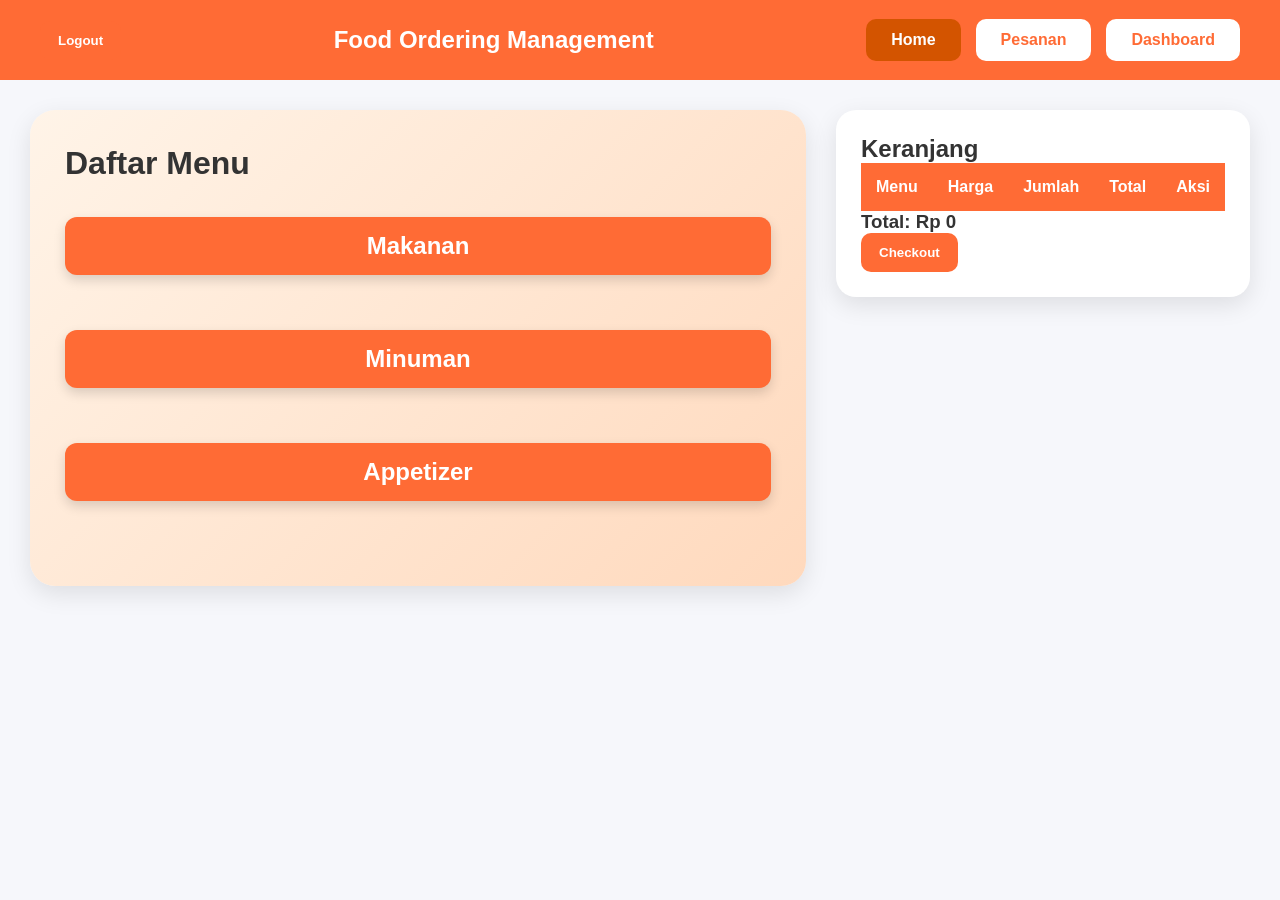
<file: frontend/index.html>
<!DOCTYPE html>
<html>

<head>

<title>Food Ordering</title>

<link rel="stylesheet" href="css/style.css">

</head>


<body>
<script>



</script>

<header>
    <button onclick="logout()">
    Logout
    </button>

<div class="logo">
Food Ordering Management
</div>


<div class="nav">

<a href="index.html" class="nav-button active">
Home
</a>

<a href="orders.html" class="nav-button">
Pesanan
</a>

<a href="dashboard.html" class="nav-button">
Dashboard
</a>

</div>

</header>



<div class="content">


<div class="menu-section">


<h1>
Daftar Menu
</h1>


<h2>
Makanan
</h2>

<div id="makananMenu" class="menu-grid"></div>



<h2>
Minuman
</h2>

<div id="minumanMenu" class="menu-grid"></div>



<h2>
Appetizer
</h2>

<div id="appetizerMenu" class="menu-grid"></div>


</div>




<div class="cart-section">


<h2>
Keranjang
</h2>


<table>

<thead>

<tr>

<th>Menu</th>
<th>Harga</th>
<th>Jumlah</th>
<th>Total</th>
<th>Aksi</th>

</tr>

</thead>


<tbody id="cartData">

</tbody>


</table>


<h3>

Total:

<span id="cartTotal">
Rp 0
</span>

</h3>



<button onclick="checkout()">

Checkout

</button>



</div>


</div>

<script>
function logout() {
    localStorage.removeItem("user");
    window.location.href = "login.html";
}
</script>

<script src="js/app_cart.js"></script>



<script src="js/app_cart.js"></script>


</body>

</html>
</file>
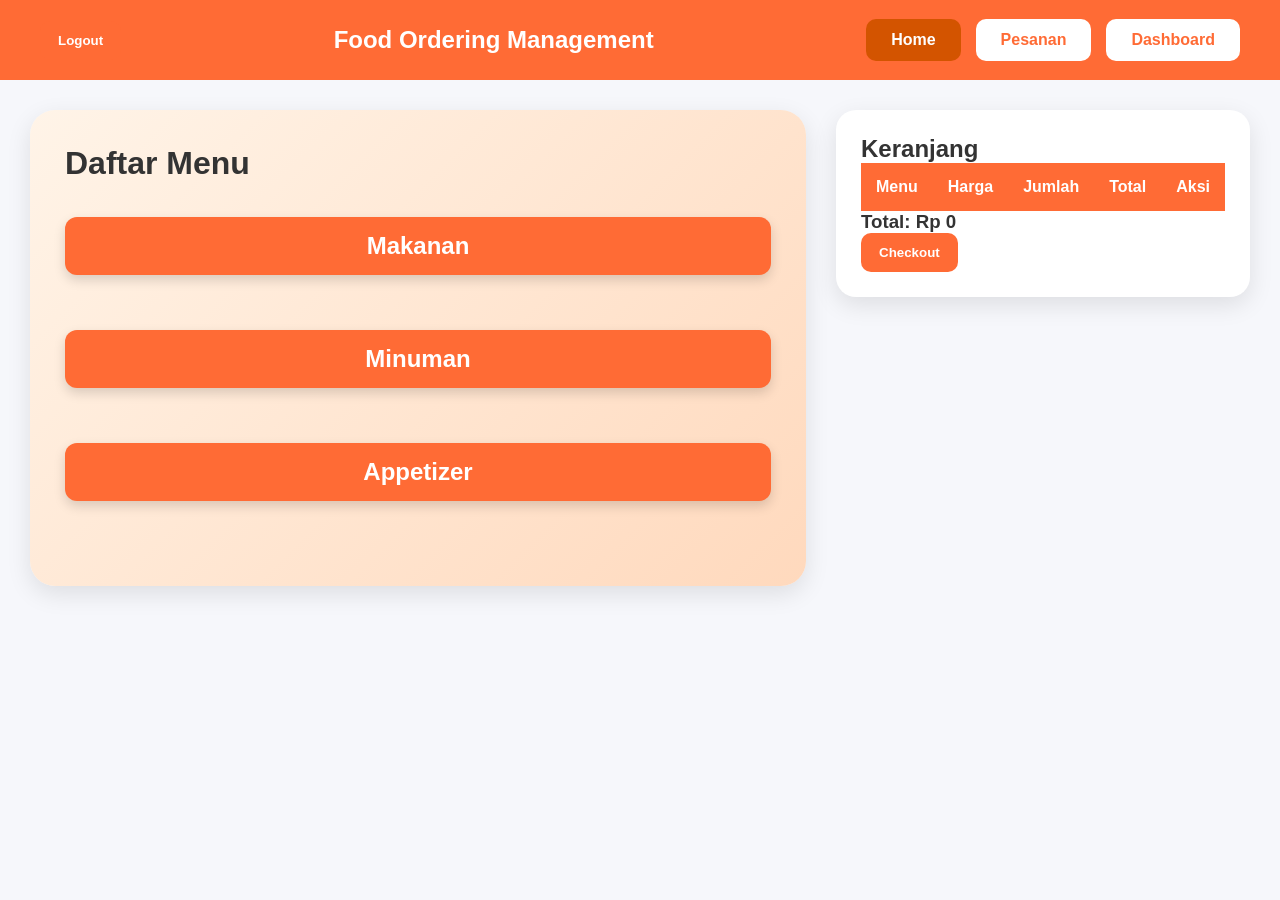
<file: frontend/dashboard.html>
<!DOCTYPE html>
<html>

<head>

<meta charset="UTF-8">

<title>Dashboard Admin</title>

<link rel="stylesheet" href="css/style.css">

</head>


<body>
<script>

const data = JSON.parse(localStorage.getItem("user"));

if (!data || data.user.role !== "manager") {

    alert("Akses hanya untuk Manager");

    window.location.href = "index.html";

}

</script>
<header>
    <button onclick="logout()">
    Logout
    </button>
    
    <div class="logo">
        Food Ordering Management
    </div>


    <div class="nav">

        <a href="index.html" class="nav-button">
            Menu
        </a>


        <a href="orders.html" class="nav-button">
            Pesanan
        </a>


        <a href="dashboard.html" class="nav-button active">
            Dashboard
        </a>

    </div>

</header>


<div class="dashboard-container">


    <h1>
        Dashboard Admin
    </h1>



    <div class="card-container">


        <div class="dashboard-card">

            <h3>
                Total Pesanan
            </h3>

            <p id="jumlahOrder">
                0
            </p>

        </div>




        <div class="dashboard-card">

            <h3>
                Total Pendapatan
            </h3>

            <p id="pendapatan">
                Rp 0
            </p>

        </div>




        <div class="dashboard-card">

            <h3>
                Pesanan Pending
            </h3>

            <p id="pending">
                0
            </p>

        </div>


    </div>




    <div class="dashboard-table">


        <h2>
            Data Pesanan
        </h2>



        <table>


            <thead>

                <tr>

                    <th>ID Order</th>

                    <th>Makanan</th>

                    <th>Total</th>

                    <th>Status</th>

                </tr>


            </thead>



            <tbody id="dashboardData">


            </tbody>



        </table>



    </div>

    <!-- RIWAYAT PENJUALAN -->

<div class="dashboard-table">


    <h2>
        Riwayat Penjualan
    </h2>



    <table>


        <thead>

            <tr>

                <th>
                    Tanggal
                </th>


                <th>
                    Jumlah Order
                </th>


                <th>
                    Pendapatan
                </th>

            </tr>


        </thead>



        <tbody id="historySales">


        </tbody>



    </table>



</div>

<!-- KELOLA MENU MANAGER -->
    <div class="dashboard-table menu-manager">


        <h2>
            Kelola Menu
        </h2>


        <div class="add-menu">


            <input 
            type="text" 
            id="namaMenu" 
            placeholder="Nama Menu">


            <input 
            type="number" 
            id="hargaMenu" 
            placeholder="Harga">


            <select id="kategoriMenu">

                <option value="Makanan">
                    Makanan
                </option>

                <option value="Minuman">
                    Minuman
                </option>

                <option value="Appetizer">
                    Appetizer
                </option>

            </select>


            <button onclick="tambahMenu()">
                Tambah Menu
            </button>


        </div>



        <table>


            <thead>

                <tr>

                    <th>Nama Menu</th>

                    <th>Harga</th>

                    <th>Kategori</th>

                    <th>Aksi</th>

                </tr>


            </thead>


            <tbody id="menuManager">


            </tbody>


        </table>


    </div>



</div>





<script src="./js/dashboard.js"></script>


</body>


</html>
</file>
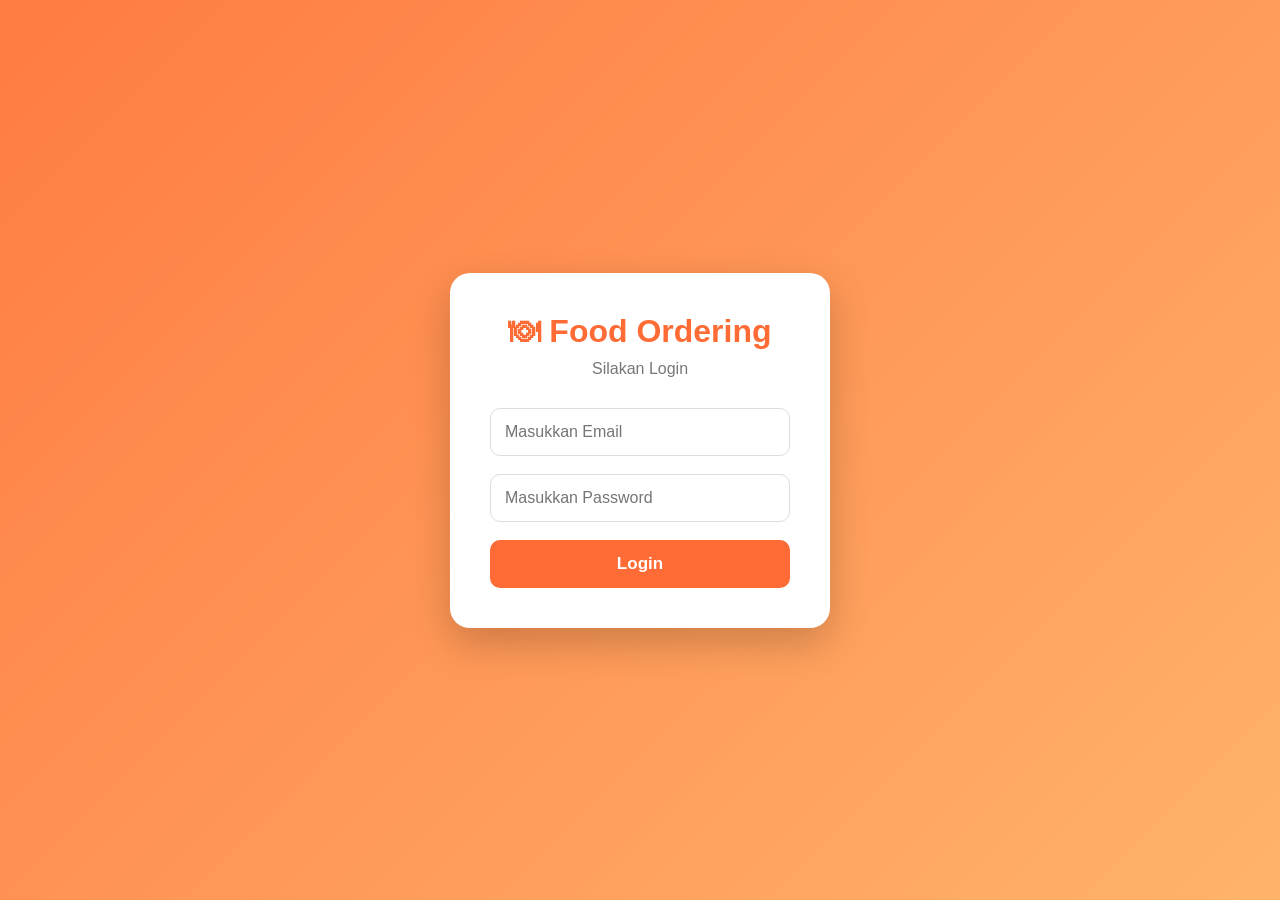
<file: frontend/login.html>
<!DOCTYPE html>
<html lang="id">

<head>

<meta charset="UTF-8">

<meta name="viewport" content="width=device-width, initial-scale=1.0">

<title>Login - Food Ordering</title>

<link rel="stylesheet" href="css/style.css">

<style>

body{

    margin:0;

    height:100vh;

    display:flex;

    justify-content:center;

    align-items:center;

    background:linear-gradient(135deg,#ff7b42,#ffb36a);

    font-family:Segoe UI;

}

.login-box{

    width:380px;

    background:white;

    padding:40px;

    border-radius:20px;

    box-shadow:0 15px 40px rgba(0,0,0,.2);

}

.login-box h1{

    text-align:center;

    color:#ff6b35;

    margin-bottom:10px;

}

.login-box p{

    text-align:center;

    color:#777;

    margin-bottom:30px;

}

.login-box input{

    width:100%;

    padding:14px;

    margin-bottom:18px;

    border:1px solid #ddd;

    border-radius:10px;

    font-size:16px;

    box-sizing:border-box;

}

.login-box button{

    width:100%;

    padding:14px;

    border:none;

    border-radius:10px;

    background:#ff6b35;

    color:white;

    font-size:17px;

    cursor:pointer;

}

.login-box button:hover{

    background:#d35400;

}

</style>

</head>

<body>

<div class="login-box">

<h1>🍽 Food Ordering</h1>

<p>Silakan Login</p>

<input
type="email"
id="email"
placeholder="Masukkan Email">

<input
type="password"
id="password"
placeholder="Masukkan Password">

<button onclick="login()">

Login

</button>

</div>

<script src="js/login.js"></script>

</body>

</html>
</file>
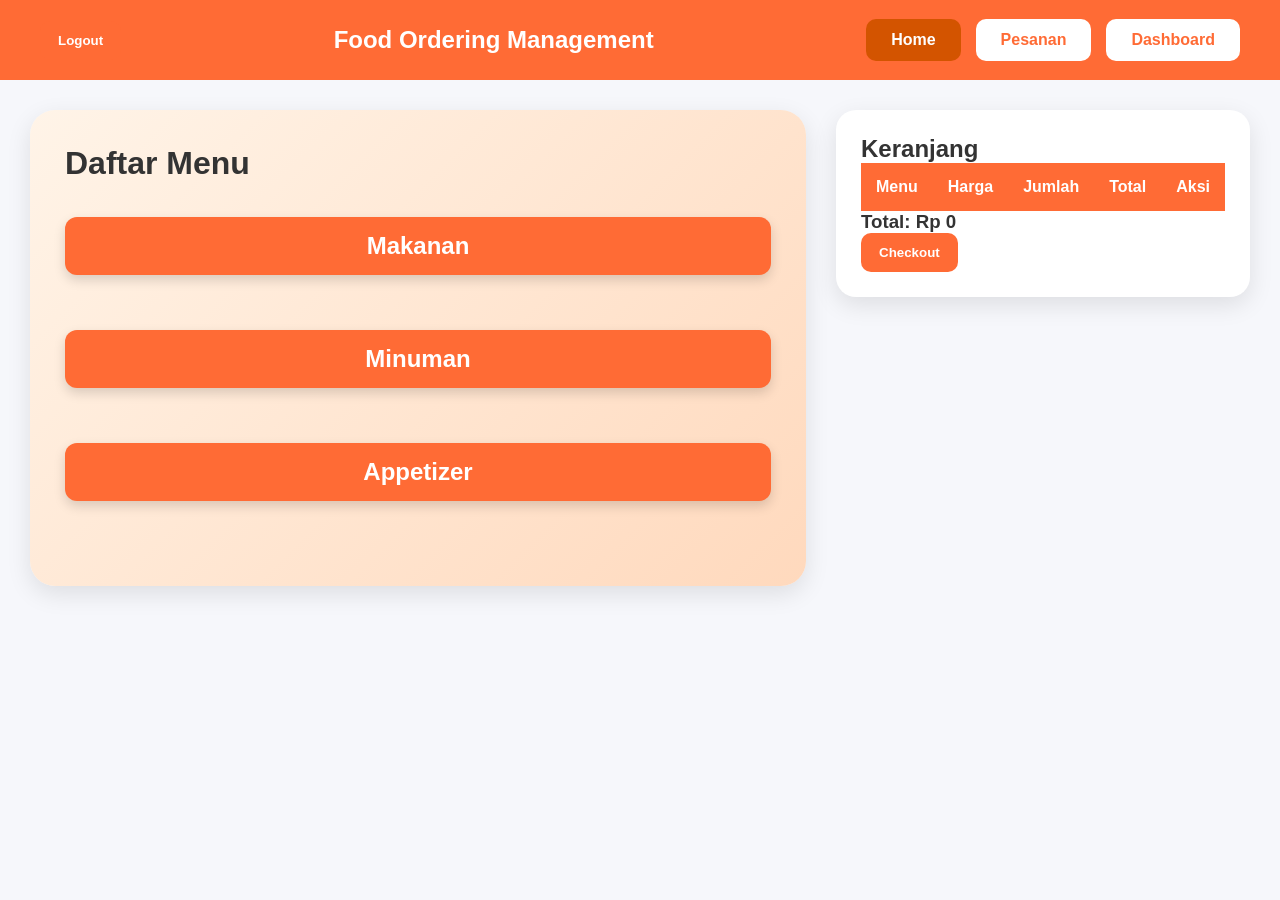
<file: frontend/orders.html>
<!DOCTYPE html>
<html>

<head>

<title>Pesanan</title>

<link rel="stylesheet" href="css/style.css">

</head>


<body>
<script>

const data = JSON.parse(localStorage.getItem("user"));

if (!data || data.user.role !== "manager") {

    alert("Akses hanya untuk Manager");

    window.location.href = "index.html";

}

</script>
<header>
    
<button onclick="logout()">
    Logout
</button>

<div class="logo">
Food Ordering Management
</div>


<div class="nav">

<a href="index.html" class="nav-button">
Home
</a>


<a href="orders.html" class="nav-button active">
Pesanan
</a>


<a href="dashboard.html" class="nav-button">
Dashboard
</a>

</div>


</header>




<div class="dashboard-container">


<h1>
Daftar Pesanan
</h1>



<table>


<thead>

<tr>

<th>ID</th>

<th>Menu</th>

<th>Total</th>

<th>Status</th>

<th>Aksi</th>

</tr>

</thead>


<tbody id="orderData">


</tbody>



</table>



</div>




<script src="js/orders.js"></script>


</body>

</html>
</file>
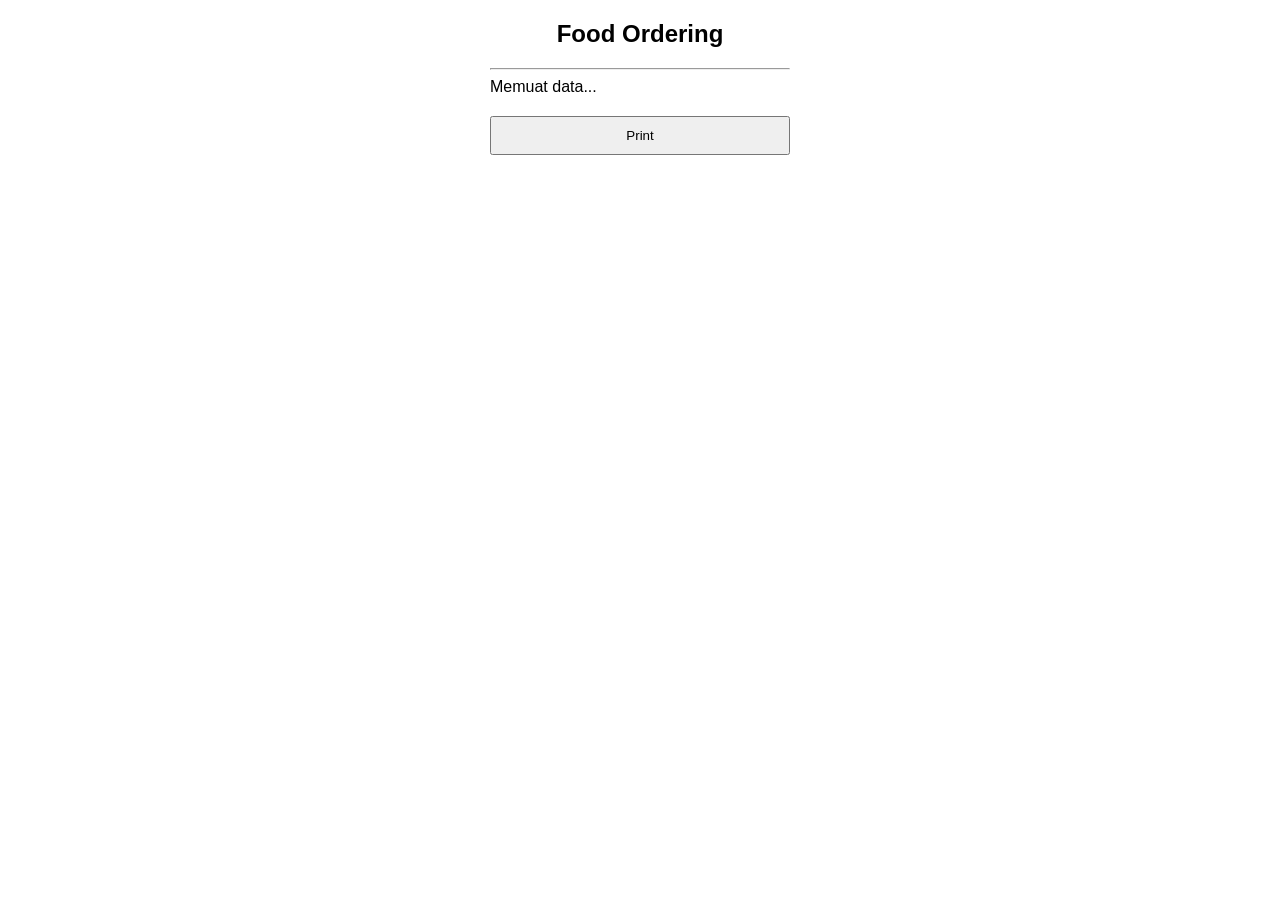
<file: frontend/struk.html>
<!DOCTYPE html>
<html>

<head>

<title>Struk Pesanan</title>


<style>

body{

    font-family:Arial;

    width:300px;

    margin:auto;

}


h2{

    text-align:center;

}


table{

    width:100%;

}


.total{

    font-size:20px;

    font-weight:bold;

}


button{

    margin-top:20px;

    width:100%;

    padding:10px;

}


@media print{

button{

display:none;

}

}

</style>


</head>



<body>


<h2>
Food Ordering
</h2>


<hr>


<div id="struk">


Memuat data...

</div>



<button onclick="window.print()">

Print

</button>





<script src="js/struk.js"></script>


</body>


</html>
</file>
<file: frontend/css/style.css>
/* =========================
   RESET
========================= */

*{
    margin:0;
    padding:0;
    box-sizing:border-box;
    font-family:'Segoe UI', Arial, sans-serif;
}


body{

    background:#f6f7fb;

    color:#333;

}



/* =========================
   HEADER
========================= */


header{

    height:80px;

    background:#ff6b35;

    display:flex;

    align-items:center;

    justify-content:space-between;

    padding:0 40px;

}


.logo{

    color:white;

    font-size:24px;

    font-weight:bold;

}



.nav{

    display:flex;

    gap:15px;

}



.nav-button{

    text-decoration:none;

    background:white;

    color:#ff6b35;

    padding:12px 25px;

    border-radius:10px;

    font-weight:bold;

    transition:.3s;

}



.nav-button:hover{

    background:#ffe0d2;

}



.nav-button.active{

    background:#d35400;

    color:white;

}





/* =========================
   INDEX MENU + CART
========================= */


.content{

    display:grid;

    grid-template-columns:3fr 1fr;

    gap:30px;

    padding:30px;

    align-items:start;

}



/* BOX BESAR DAFTAR MENU */

.menu-section{

    background:linear-gradient(
        135deg,
        #fff4e8,
        #ffd9bd
    );

    padding:35px;

    border-radius:25px;

    box-shadow:0 8px 25px rgba(0,0,0,.1);

}





/* JUDUL KATEGORI */

.menu-section h2{

    color:#d35400;

    font-size:25px;

    margin-top:25px;

    margin-bottom:20px;

    padding-bottom:10px;

    border-bottom:3px solid #ff6b35;

}





/* GRID MENU */

.menu-grid{

    display:grid;

    grid-template-columns:repeat(3,1fr);

    gap:20px;

    background:none;

    padding:0;

    margin-bottom:30px;

}





/* CARD MAKANAN */

.menu-card{

    background:white;

    padding:25px;

    border-radius:18px;

    box-shadow:0 5px 15px rgba(0,0,0,.1);

    transition:.3s;

}



.menu-card:hover{

    transform:translateY(-5px);

}



.menu-card h3{

    font-size:20px;

    margin-bottom:10px;

}



.menu-card p{

    color:#777;

    font-size:17px;

}





.menu-card button{

    width:100%;

    margin-top:15px;

}





/* =========================
   CART
========================= */


.cart-section{

    background:white;

    padding:25px;

    border-radius:20px;

    box-shadow:0 8px 25px rgba(0,0,0,.1);

    position:sticky;

    top:20px;

}





/* =========================
   BUTTON
========================= */


button{

    background:#ff6b35;

    color:white;

    border:none;

    padding:12px 18px;

    border-radius:10px;

    cursor:pointer;

    font-weight:bold;

}



button:hover{

    background:#d35400;

}





/* =========================
   TABLE
========================= */


.dashboard-table,
.order-section{

    background:white;

    margin:30px;

    padding:30px;

    border-radius:20px;

    box-shadow:0 8px 25px rgba(0,0,0,.1);

}



table{

    width:100%;

    border-collapse:collapse;

}



th{

    background:#ff6b35;

    color:white;

    padding:15px;

}



td{

    padding:15px;

    text-align:center;

    border-bottom:1px solid #eee;

}





/* =========================
   DASHBOARD
========================= */


.dashboard-container{

    padding:30px;

}



.dashboard-container h1{

    margin-bottom:25px;

}



.card-container{

    display:grid;

    grid-template-columns:repeat(3,1fr);

    gap:25px;

    margin-bottom:30px;

}



.dashboard-card{

    background:white;

    padding:30px;

    border-radius:20px;

    box-shadow:0 8px 25px rgba(0,0,0,.1);

}



.dashboard-card h3{

    color:#777;

}



.dashboard-card p{

    margin-top:15px;

    font-size:32px;

    font-weight:bold;

    color:#ff6b35;

}





/* =========================
   STATUS ORDER
========================= */


.status-pending{

    background:#f39c12;

    color:white;

    padding:8px 15px;

    border-radius:20px;

}



.status-selesai{

    background:#27ae60;

    color:white;

    padding:8px 15px;

    border-radius:20px;

}





/* =========================
   RESPONSIVE
========================= */


@media(max-width:1100px){


    .menu-grid{

        grid-template-columns:repeat(2,1fr);

    }


}



@media(max-width:800px){


    header{

        flex-direction:column;

        height:auto;

        padding:20px;

        gap:15px;

    }



    .content{

        grid-template-columns:1fr;

    }



    .menu-grid{

        grid-template-columns:1fr;

    }



    .card-container{

        grid-template-columns:1fr;

    }


}
/* =================================
   CATEGORY BAR MENU
================================= */


.menu-section h2{

    display:block;

    width:100%;

    background:#ff6b35;

    color:white;

    text-align:center;

    padding:15px 0;

    border-radius:12px;

    margin-top:35px;

    margin-bottom:20px;

    font-size:24px;

    font-weight:bold;

    border:none;

    box-shadow:0 5px 12px rgba(0,0,0,.15);

}
.qty-btn{

    width:30px;
    height:30px;

    border:none;
    border-radius:6px;

    cursor:pointer;

    font-size:18px;
    font-weight:bold;

    margin:0 5px;

    transition:.2s;
}

.qty-btn:hover{

    transform:scale(1.1);

}

.qty-number{

    display:inline-block;

    min-width:25px;

    text-align:center;

    font-weight:bold;

    font-size:16px;

}
</file>
